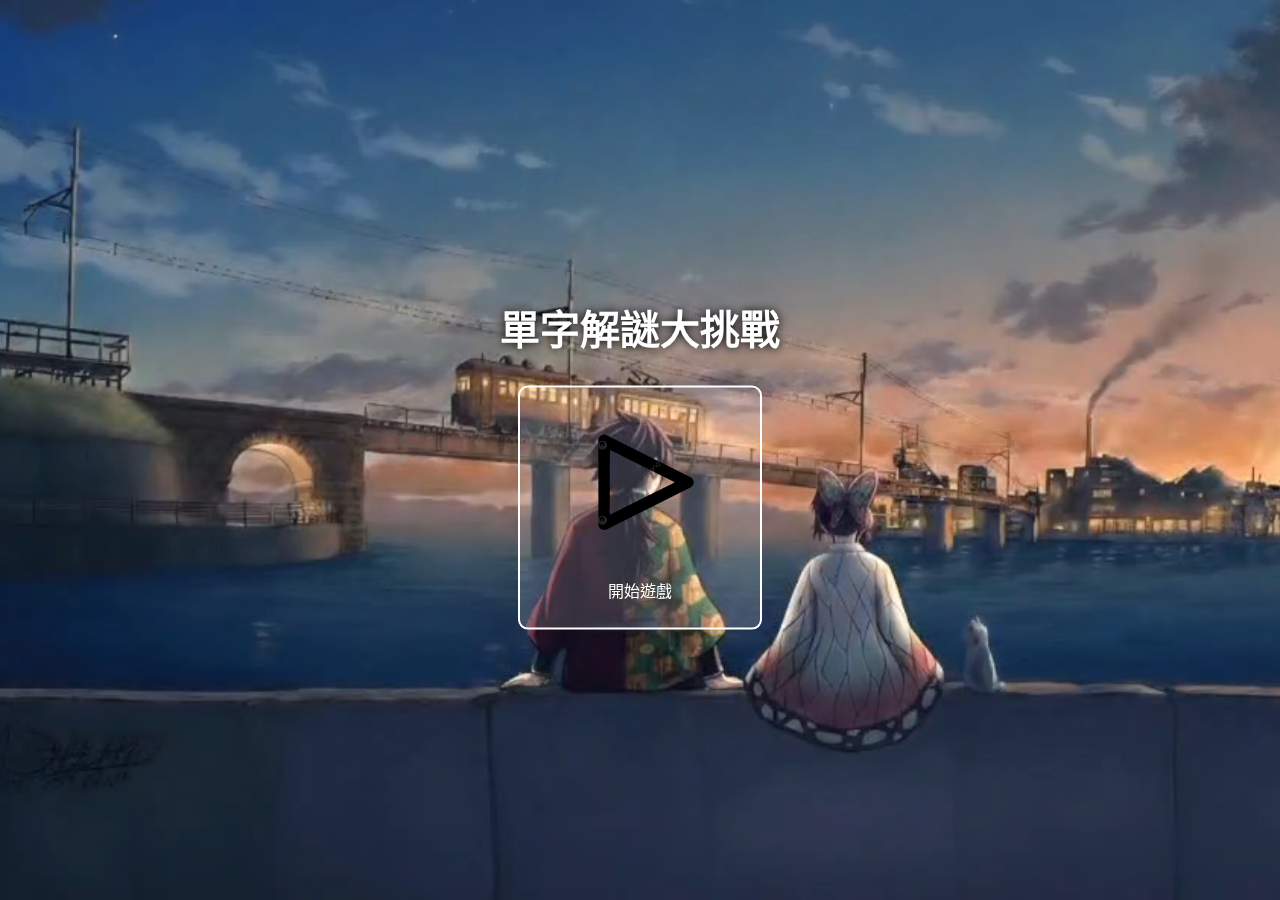
<file: templates/index.html>
<!DOCTYPE html>
<html lang="zh-TW">
<head>
    <meta charset="UTF-8">
    <meta name="viewport" content="width=device-width, initial-scale=1.0">
    <title>英文單字解謎大挑戰</title>
    <link rel="stylesheet" href="/static/style.css">
</head>
<body>
    <video autoplay muted loop id="bg-video">
        <source src="/static/bgv-start.mp4" type="video/mp4">
    </video>

    <div id="main-menu" class="center-content">
        <h1>單字解謎大挑戰</h1>
        <div id="start-box" class="game-box" onclick="startGame()">
            <img src="/static/image/start_game.png" alt="start" class="box-img">
            <p>開始遊戲</p>
        </div>
    </div>

    <div id="mode-menu" class="center-content hidden">
        <div class="mode-box fade-in" onclick="showLevelSelect('easy')">
            <img src="/static/image/easy_mode.png" alt="easy mode">
            <p>簡單模式</p>
        </div>
        <a href="/hard" style="text-decoration: none;">
            <div class="mode-box fade-in">
                <img src="/static/image/hard_mode.png" alt="hard mode">
                <p>困難模式</p>
            </div>
        </a>
    </div>

    <div id="level-menu" class="center-content hidden">
        <div class="level-container">
            <h2 style="color: white; text-shadow: 2px 2px 4px rgba(0,0,0,0.5); margin-bottom: 10px;">選擇關卡</h2>
            
            <div class="level-grid" id="level-grid-items">
                </div>

            <button onclick="backToMode()" class="back-btn-alt">返回模式選擇</button>
        </div>
    </div>

    <audio src="/static/bgm-start.mp3" id="bgm" loop></audio>

    <script>
        function startGame() {
            document.getElementById('bgm').play();
            document.getElementById('main-menu').classList.add('hidden');
            document.getElementById('mode-menu').classList.remove('hidden');
            document.querySelectorAll('.mode-box').forEach((box, index) => {
                setTimeout(() => { box.classList.add('show'); }, index * 300);
            });
        }

        function showLevelSelect(mode) {
            if (mode === 'easy') {
                document.getElementById('mode-menu').classList.add('hidden');
                document.getElementById('level-menu').classList.remove('hidden');

                const grid = document.getElementById('level-grid-items');
                grid.innerHTML = ''; 

                for (let i = 1; i <= 12; i++) {
                    const btn = document.createElement('a');
                    btn.href = `/easy?level=${i}`;
                    btn.className = 'level-btn';
                    btn.innerText = i;
                    grid.appendChild(btn);
                }
            }
        }

        function backToMode() {
            document.getElementById('level-menu').classList.add('hidden');
            document.getElementById('mode-menu').classList.remove('hidden');
        }
    </script>
</body>
</html>
</file>
<file: static/style.css>
body, html {
    margin: 0;
    padding: 0;
    height: 100%;
   overflow: hidden;
   font-family: "Noto Sans TC", "sans-serif"; 
   color: white;
   text-align: center;
   align-items: center;
}

#bg-video {
    position: fixed;
    top: 0;
    left: 0;
    height: 100%;
    width: 100%;
    object-fit: cover;
    z-index: -1;
}

.center-content {
    position: absolute;
    top: 50%;
    left: 50%;
    transform: translate(-50%, -50%);
    align-items: center;
    text-align: center;
}

h1 {
    font-size: 2.5em;
    margin-bottom: 30px;
    text-shadow: 0 0 10px #000;
}
#main-menu {
    z-index: 1;
}
.game-box {
    background: rgba(255, 255, 255, 0.15);
    border: 2px solid white;
    width: 200px;
    height: 200px;
    border-radius: 10px;
    padding: 20px;
    display: inline-block;
    cursor: pointer; 
    transition: transform 0.3s ease, background 0.3s ease;
    flex-direction: column;
    align-items: center;
    z-index: 2;
}

.game-box:hover {
    transform: scale(1.05);
    background: rgba(255, 255, 255, 0.25);
}

.box-img {
    height: 150px;
    width: 150px;
    object-fit: contain;
}

/* 用於隱藏 */
.hidden {
    display: none;
}

/* 模式選擇區塊 */
#mode-menu {
    display: flex;
    justify-content: center;
    gap: 180px;
}
.mode-box {
    width: 250px;
    height: 250px;
    border: 2px solid white;
    background: rgba(255, 255, 255, 0.15);
    border-radius: 10px;
    opacity: 0;
    transform: scale(0.2);
    transition: all 0.3s ease;
}
.mode-box.show {
    opacity: 1;
    transform: scale(1);
}
.mode-box img {
    width: 180px;
    height: 180px;
    border-radius: 10px;
}
.mode-box p {
    margin-top: 10px;
    font-size: 1.3em;
}
.mode-box:hover {
    transform: scale(1.05);
    background: rgba(255, 255, 255, 0.25);
}
a {
    text-decoration: none; /*去掉文字底線*/
    color: inherit; /*保持文字原來顏色*/
}

/* ---關卡選單樣式--- */
.level-container {
    display: flex;
    flex-direction: column;
    align-items: center;
     gap: 50px;
    animation: fadeIn 0.5s ease;
    width: 100%;
}

/* 桌面版佈局：150px 寬，每列 6 個 */
.level-grid {
    display: grid;
    grid-template-columns: repeat(6, 150px); 
    gap: 20px;
    justify-content: center;
    width: auto;
}
.level-btn {
    width: 150px;
    height: 150px;
    background: rgba(255, 255, 255, 0.15);
    border: 3px solid rgba(255, 255, 255, 0.6);
    border-radius: 20px;
    padding-top: 50px;
    color: white;
    font-size: 36px; /* 大方塊配大字 */
    font-weight: bold;
    display: flex;
    align-items: center;
    justify-content: center;
    cursor: pointer;
    transition: all 0.3s cubic-bezier(0.175, 0.885, 0.32, 1.275);
    text-decoration: none;
    backdrop-filter: blur(5px);
    box-sizing: border-box;
}

.level-btn:hover {
    background: rgba(255, 255, 255, 0.9);
    color: #2c3e50;
    transform: scale(1.05);
    border-color: white;
}
h2 { 
    font-size: 40px 
}


/* --- 響應式條件：768px 以下 (手機/平板) --- */
.back-btn-alt {
    margin-top: 10px;
    padding: 12px 30px;
    background: rgba(0, 0, 0, 0.3);
    border: 1px solid white;
    color: white;
    border-radius: 30px;
    cursor: pointer;
    transition: 0.3s;
    font-size: 16px;
}

.back-btn-alt:hover {
    background: white;
    color: black;
}

.hidden { display: none !important; }

@keyframes fadeIn {
    from { opacity: 0; transform: translateY(15px); }
    to { opacity: 1; transform: translateY(0); }
}

@media screen and (max-width: 768px) {
    h1 {
        font-size: 2em;
    }
    #mode-menu {
        gap: 50px;
    }
    .mode-box {
        width: 180px;
        height: 180px;
    }
    .mode-box img {
        width: 120px;
        height: 120px;
    }
    .level-grid {
        /* 改為：每列 4 個，方塊改為 70px */
        grid-template-columns: repeat(4, 90px); 
        gap: 12px;
    }
    .level-btn {
        width: 90px;
        height: 90px;
        font-size: 24px; /* 小方塊配小字 */
        border-width: 2px;
        border-radius: 12px;
        padding-top: 30px;
    }
}
</file>
